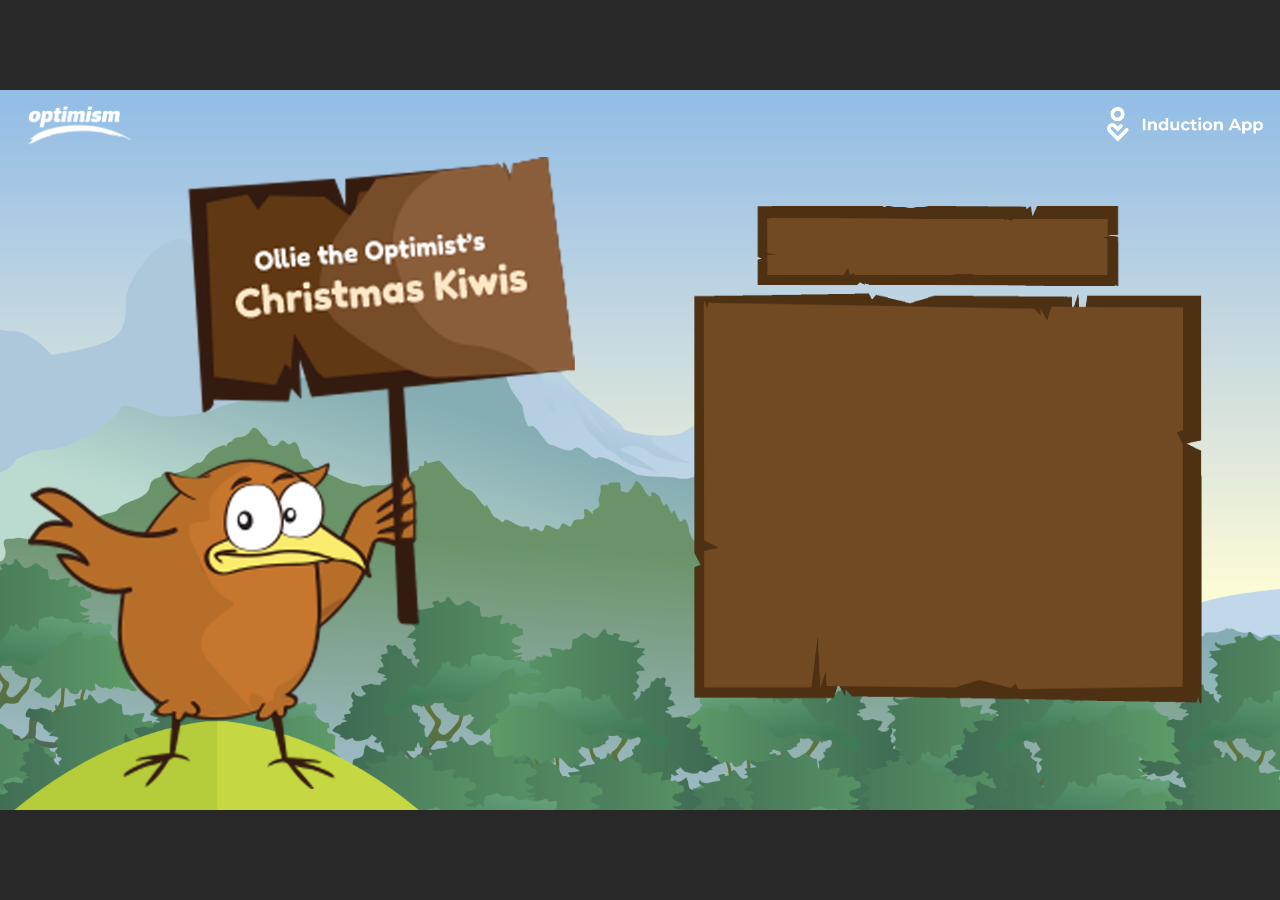
<file: index.html>
﻿<!doctype html>
<html lang="en-US">
<head>
  <meta charset="utf-8">
  <!-- Created using Storyline 360 - http://www.articulate.com  -->
  <!-- version: 3.69.28997.0 -->
  <title>Ollie&#39;s Christmas Kiwis2</title>
  <meta http-equiv="x-ua-compatible" content="IE=edge"/>
  <meta name="viewport" content="width=device-width,initial-scale=1,user-scalable=no,shrink-to-fit=no,minimal-ui"/>
  <meta name="apple-mobile-web-app-capable" content="yes"/>
  <style>
    html, body { height: 100%; padding: 0; margin: 0 }
    #app { height: 100%; width: 100%; }
  </style>

  <script>
    window.DS = {};
    window.globals = {
      DATA_PATH_BASE: '',
      HAS_FRAME: true,
      HAS_SLIDE: true,

      lmsPresent: false,
      tinCanPresent: false,
      cmi5Present: false,
      aoSupport: false,
      scale: 'noscale',
      captureRc: false,
      browserSize: 'optimal',
      bgColor: '#282828',
      features: 'AccessibleVideo,ConnectionMessages,FullScreenToggle,InsertSvgPicture,LayerPresentAsDialog,MultipleQuizTracking,UpdatedThemeEditor',
      themeName: 'unified',
      preloaderColor: '#FFFFFF',
      suppressAnalytics: false,
      productChannel: 'stable',
      publishSource: 'storyline',
      aid: 'auth0|5af0ca752996d06cc510b977',
      cid: '0bfe7f37-ab22-4869-82aa-67127e0206b3',
      playerVersion: '3.69.28997.0',
      publishTimestamp: '2022-12-12T04:08:41.0435758Z',
      maxIosVideoElements: 10,
      connectionSettings: { message: 'You%20are%20offline.%20Trying%20to%20reconnect...', useDarkTheme: false },

      
      parseParams: function(qs) {
        if (window.globals.parsedParams != null) {
          return window.globals.parsedParams;
        }
        qs = (qs || window.location.search.substr(1)).split('+').join(' ');
        var params = {},
            tokens,
            re = /[?&]?([^=]+)=([^&]*)/g;

        while (tokens = re.exec(qs)) {
          params[decodeURIComponent(tokens[1]).trim()] =
            decodeURIComponent(tokens[2]).trim();
        }
        window.globals.parsedParams = params;
        return params;
      }

    };
  </script>
  <script>
    var isIe11 = ('ActiveXObject' in window || window.MSBlobBuilder != null)
      && window.msCrypto != null && !window.ActiveXObject;
    if (isIe11) {
      window.globals.unsupportedBrowser = true;
      document.write(atob('[base64]'));
    }
  </script>
  
  <script>window.THREE = { };</script>
  
</head>
<body style="background: #282828" class="cs-HTML theme-unified">
  <!-- 360 -->
  <script>!function(e){var i=/iPhone/i,o=/iPod/i,n=/iPad/i,t=/(?=.*\bAndroid\b)(?=.*\bMobile\b)/i,d=/Android/i,s=/(?=.*\bAndroid\b)(?=.*\bSD4930UR\b)/i,b=/(?=.*\bAndroid\b)(?=.*\b(?:KFOT|KFTT|KFJWI|KFJWA|KFSOWI|KFTHWI|KFTHWA|KFAPWI|KFAPWA|KFARWI|KFASWI|KFSAWI|KFSAWA)\b)/i,r=/IEMobile/i,h=/(?=.*\bWindows\b)(?=.*\bARM\b)/i,a=/BlackBerry/i,l=/BB10/i,p=/Opera Mini/i,f=/(CriOS|Chrome)(?=.*\bMobile\b)/i,u=/(?=.*\bFirefox\b)(?=.*\bMobile\b)/i,c=new RegExp("(?:Nexus 7|BNTV250|Kindle Fire|Silk|GT-P1000)","i"),w=function(e,i){return e.test(i)},A=function(e){var A=e||navigator.userAgent,v=A.split("[FBAN");if(void 0!==v[1]&&(A=v[0]),this.apple={phone:w(i,A),ipod:w(o,A),tablet:!w(i,A)&&w(n,A),device:w(i,A)||w(o,A)||w(n,A)},this.amazon={phone:w(s,A),tablet:!w(s,A)&&w(b,A),device:w(s,A)||w(b,A)},this.android={phone:w(s,A)||w(t,A),tablet:!w(s,A)&&!w(t,A)&&(w(b,A)||w(d,A)),device:w(s,A)||w(b,A)||w(t,A)||w(d,A)},this.windows={phone:w(r,A),tablet:w(h,A),device:w(r,A)||w(h,A)},this.other={blackberry:w(a,A),blackberry10:w(l,A),opera:w(p,A),firefox:w(u,A),chrome:w(f,A),device:w(a,A)||w(l,A)||w(p,A)||w(u,A)||w(f,A)},this.seven_inch=w(c,A),this.any=this.apple.device||this.android.device||this.windows.device||this.other.device||this.seven_inch,this.phone=this.apple.phone||this.android.phone||this.windows.phone,this.tablet=this.apple.tablet||this.android.tablet||this.windows.tablet,"undefined"==typeof window)return this},v=function(){var e=new A;return e.Class=A,e};"undefined"!=typeof module&&module.exports&&"undefined"==typeof window?module.exports=A:"undefined"!=typeof module&&module.exports&&"undefined"!=typeof window?module.exports=v():"function"==typeof define&&define.amd?define("isMobile",[],e.isMobile=v()):e.isMobile=v()}(this);
    window.isMobile.apple.tablet = window.isMobile.apple.tablet ||
      (navigator.platform === 'MacIntel' && navigator.maxTouchPoints > 1);
    window.isMobile.apple.device = window.isMobile.apple.device || window.isMobile.apple.tablet;
    window.isMobile.tablet = window.isMobile.tablet || window.isMobile.apple.tablet;
    window.isMobile.any = window.isMobile.any || window.isMobile.apple.tablet;
  </script>

  <div id="focus-sink" tabindex="-1"></div>

  <div id="preso"></div>
  <script>
    (function() {

      var classTypes = [ 'desktop', 'mobile', 'phone', 'tablet' ];

      var addDeviceClasses = function(prefix, testObj) {
        var curr, i;
        for (i = 0; i < classTypes.length; i++) {
          curr = classTypes[i];
          if (testObj[curr]) {
            document.body.classList.add(prefix + curr);
          }
        }
      };

      var params = window.globals.parseParams(),
          isDevicePreview = params.devicepreview === '1',
          isPhoneOverride = params.deviceType === 'phone' || (isDevicePreview && params.phone == '1'),
          isTabletOverride = (params.deviceType === 'tablet' || isDevicePreview) && !isPhoneOverride,
          isMobileOverride = isPhoneOverride || isTabletOverride;

      var deviceView = {
        desktop: !window.isMobile.any && !isMobileOverride,
        mobile: window.isMobile.any || isMobileOverride,
        phone: isPhoneOverride || (window.isMobile.phone && !isTabletOverride),
        tablet: isTabletOverride || window.isMobile.tablet
      };

      window.globals.deviceView = deviceView;
      window.isMobile.desktop = !window.isMobile.any;
      window.isMobile.mobile = window.isMobile.any;

      addDeviceClasses('view-', deviceView);

    })();
  </script>
  
  <script src='story_content/user.js' type=text/javascript></script>
  <div class="slide-loader"></div>

  <script>
    var doc = document, loader = doc.body.querySelector('.slide-loader'); [ 1, 2, 3 ].forEach(function(n) { var d = doc.createElement('div'); d.style.backgroundColor = window.globals.preloaderColor; d.classList.add('mobile-loader-dot'); d.classList.add('dot' + n); loader.appendChild(d); });
  </script>

  <div class="mobile-load-title-overlay" style="display: none">
    <div class="mobile-load-title">Ollie&#39;s Christmas Kiwis2</div>
  </div>

  <div class="mobile-chrome-warning"></div>

  
<style>
  .warn-connection-dialog {
    display: none;
    background: transparent;
    pointer-events: none;
    position: fixed;
    left: 0;
    top: 0;
    width: 100%;
    height: 100%;
    z-index: 999;
  }

  .warn-connection-content {
    border-radius: 4px;
    background: white;
    border: 1px solid #E7E7E7;
    color: #333333;
    box-shadow: 0 2px 4px rgba(0, 0, 0, 0.25);
    transition: all 150ms ease-out;
    position: absolute;
    white-space: nowrap;
  }

  .view-phone.is-landscape .warn-connection-content {
    left: 23px;
    bottom: 23px;
  }

  .view-tablet.is-landscape .warn-connection-content {
    left: 50%;
    top: 20px;
    transform: translateX(-50%);
  }

  .is-portrait .warn-connection-content {
    transform: translate(-50%, calc(-100% - 15px));
  }

  .warn-connection-content p {
    display: inline-block;
    margin: 0 8px 0 0;
    line-height: 33px;
    font-size: 11px;
  }

  .warn-connection-content svg {
    position: relative;
    vertical-align: middle;
    margin: 0 2px 2px 8px;
  }

  .view-desktop .warn-connection-content {
    left: 1.5em;
    bottom: 1.5em;
  }

  .view-desktop .warn-connection-content p {
    font-size: 1.1em;
  }

  .is-offline .warn-connection-dialog {
    display: block;
  }

  .is-offline .cs-panel * {
    pointer-events: none !important;
  }

  .is-offline .cs-panel {
    pointer-events: all !important;
  }

  .is-offline #nav-controls * {
    pointer-events: none !important;
  }

  .is-offline #nav-controls {
    pointer-events: all !important;
  }
</style>

<div class="warn-connection-dialog">
  <div class="warn-connection-content">
    <svg width="17" height="15" viewBox="0 0 17 15" xmlns="http://www.w3.org/2000/svg">
      <path fill="#8F0000" stroke="white" d="M16.07,12.98 L15.88,12.23 L9.51,1.21 C8.97,0.26,7.6,0.26,7.06,1.21 L0.69,12.23 C0.15,13.16,0.81,14.36,1.91,14.36 H14.65 C15.47,14.36,16.05,13.7,16.07,12.98 Z"/>
      <path fill="white" stroke="white" d="M8.58,5.5 C8.35,5.28,8.5,5.35,8.21,5.32 C8.09,5.35,7.97,5.49,7.96,5.67 C7.97,5.79,7.98,5.92,7.98,6.04 L7.98,6.04 C7.99,6.17,8,6.31,8.01,6.43 L8.01,6.44 C8.03,6.92,8.06,7.41,8.09,7.9 L8.09,7.9 C8.12,8.39,8.14,8.88,8.17,9.37 C8.17,9.39,8.18,9.42,8.2,9.44 C8.23,9.46,8.25,9.47,8.28,9.47 C8.31,9.47,8.34,9.46,8.35,9.44 C8.37,9.43,8.38,9.4,8.39,9.35 L8.39,9.34 C8.39,9.24,8.4,9.15,8.4,9.05 L8.4,9.05 C8.41,8.96,8.41,8.86,8.42,8.75 C8.43,8.44,8.45,8.12,8.47,7.81 L8.47,7.81 C8.49,7.49,8.51,7.18,8.53,6.87 C8.55,6.46,8.56,6.05,8.59,5.64 L8.6,5.62 C8.6,5.57,8.59,5.53,8.58,5.5 L8.21,5.32 Z"/>
      <circle fill="white" stroke="white" cx="8.3" cy="11.35" r="0.3"/>
    </svg>
    <p>You are offline. Trying to reconnect...</p>
  </div>
</div>

<script>
  (function() {
    window.DS.connection = {
      warningShown: false,
      assets: {},
      loadingAssetGroup: false,
      retryDelay: 500
    };

    // @TODO this is POC code and can be cleaned up a bit more if we move forward
    // with the feature



    // The `window.globals.features` variable must be set in `webpack.dev.config` when testing locally - it is not enough
    // to have it in the data - but it must be set there as well.
    var useConnectionMessages = window.AbortController != null &&
      window.location.protocol != 'file:' &&
      window.globals.features.indexOf('ConnectionMessages') != -1;

    window.DS.connection.useConnectionMessages = useConnectionMessages

    var assetCount = 0;
    var checkLoadedId;
    var connectionSettings = window.globals.connectionSettings;

    if (useConnectionMessages && connectionSettings != null) {
      var contentEl = document.querySelector('.warn-connection-content');
      var messageEl = contentEl.querySelector('p')

      if (connectionSettings.useDarkTheme) {
        contentEl.style.borderColor = '#BABBBA';
        contentEl.style.backgroundColor = '#282828';
        contentEl.style.color = '#FFFFFF';
      }

      if (connectionSettings.message != null) {
        messageEl.textContent = window.decodeURIComponent(connectionSettings.message);
      }
    }

    function checkAssetsReady() {
      for (var i in DS.connection.assets) {
        if (!DS.connection.assets[i].success) {
          return false;
        }
      }
      return true;
    }

    function stopAssetGroup() {
      if (!useConnectionMessages) { return; }

      assetCount = 0;

      DS.connection.oldAssetGroup = DS.connection.assets;
      DS.connection.assets = {};
      DS.connection.loadingAssetGroup = false;
      clearInterval(checkLoadedId);
    }

    function startAssetGroup() {
      if (!useConnectionMessages) { return; }
      var ticks = 0;
      clearInterval(checkLoadedId);
      checkLoadedId = setInterval(function() {
        var loaded = 0;
        if (assetCount === 0 && loaded === 0) {
          clearInterval(checkLoadedId);
          return;
        }

        for (var i in DS.connection.assets) {
          if (DS.connection.assets[i].success) {
            loaded++;
          }
        }

        if (assetCount === loaded && checkAssetsReady()) {
          for (var i in DS.connection.assets) {
            if (DS.connection.assets[i].action) {
              DS.connection.assets[i].action();
            }
          }
          hideWarning();
          stopAssetGroup();
        }
      }, 100)
    }

    function requiredAsset(url, action, retry, type) {
      if (!useConnectionMessages) { return; }
      if (DS.connection.assets[url]) { return; }

      DS.connection.assets[url] = {
        success: false, action: action, retry: retry, type: type
      };
      assetCount = Object.keys(DS.connection.assets).length;
      if (!DS.connection.loadingAssetGroup) {
        startAssetGroup();
      }
      DS.connection.loadingAssetGroup = true;
    }

    function assetLoaded(url) {
      if (!useConnectionMessages) { return; }
      if (DS.connection.assets[url]) {
        DS.connection.assets[url].success = true;
      }
    }

    function assetFailed(url) {
      if (!useConnectionMessages) { return; }
      if (!DS.connection.assets[url]) {
        if (/\.js$/.test(url)) {
          setTimeout(function() {
            if (DS.connection.lastSlideLoaded != null) {
              DS.connection.lastSlideLoaded();
            }
          }, DS.connection.retryDelay);
        }
        return;
      }
      if (!DS.connection.warningShown) { showWarning(); }
      if (DS.connection.assets[url].retry) {
        setTimeout(function() {
          if (!DS.connection.assets[url].success) {
            DS.connection.assets[url].retry()
          }
        }, DS.connection.retryDelay);
      }
    }

    function hideWarning() {
      document.body.classList.remove('is-offline');
      DS.connection.warningShown = false;
    }
    DS.connection.hideWarning = hideWarning

    function showWarning(btn) {
      document.body.classList.add('is-offline')
      DS.connection.warningShown = true;
      updateWarningPosition();
    }

    function updateWarningPosition() {
      if (!DS.connection.warningShown) {
        return;
      }

      var isPortrait = document.body.classList.contains('is-portrait');
      var warningEl = document.querySelector('.warn-connection-content');

      if (isPortrait) {
        var slide = document.querySelector('.primary-slide');
        var slideRect = slide.getBoundingClientRect();

        warningEl.style.top = `${slideRect.top}px`
        warningEl.style.left = `${slideRect.left + slideRect.width / 2}px`
      } else {
        warningEl.style.top = null;
        warningEl.style.left = null;
      }

      window.requestAnimationFrame(updateWarningPosition);
    }

    // these will all be noops if the feature flag isn't set in
    // the data and `window.globals.features`
    DS.connection.requiredAsset = requiredAsset;
    DS.connection.assetLoaded = assetLoaded;
    DS.connection.assetFailed = assetFailed;
    DS.connection.stopAssetGroup = stopAssetGroup;
    DS.connection.startAssetGroup = startAssetGroup;
  })();
</script>


  <script>
    
    if (window.autoSpider && window.vInterfaceObject) {
      document.querySelector('.mobile-load-title-overlay').style.display = 'none';
    }
  </script>

  

  <link rel="stylesheet" href="html5/data/css/output.min.css" data-noprefix/>
</body>
<script src="html5/lib/scripts/bootstrapper.min.js"></script>
</html>
</file>
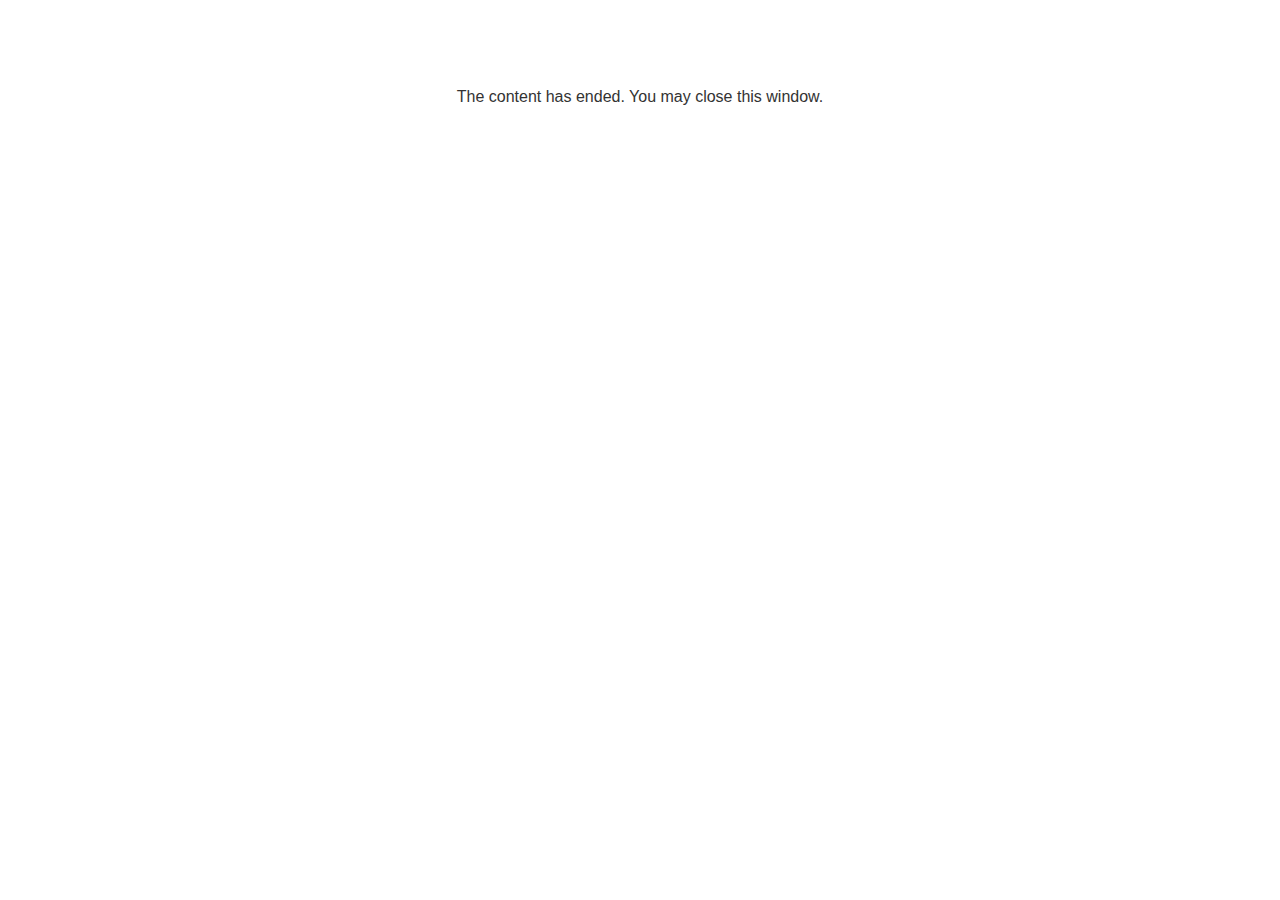
<file: lms/goodbye.html>
<!doctype html>
<html>
<body style="background-color: #ffffff;">

<p role="alert" style="color: #333333;font-family: Open Sans, articulate, tahoma, arial;font-size: medium;text-align: center;">
<br><br><br><br>
The content has ended. You may close this window.
</p>

</body>
</html>
</file>
